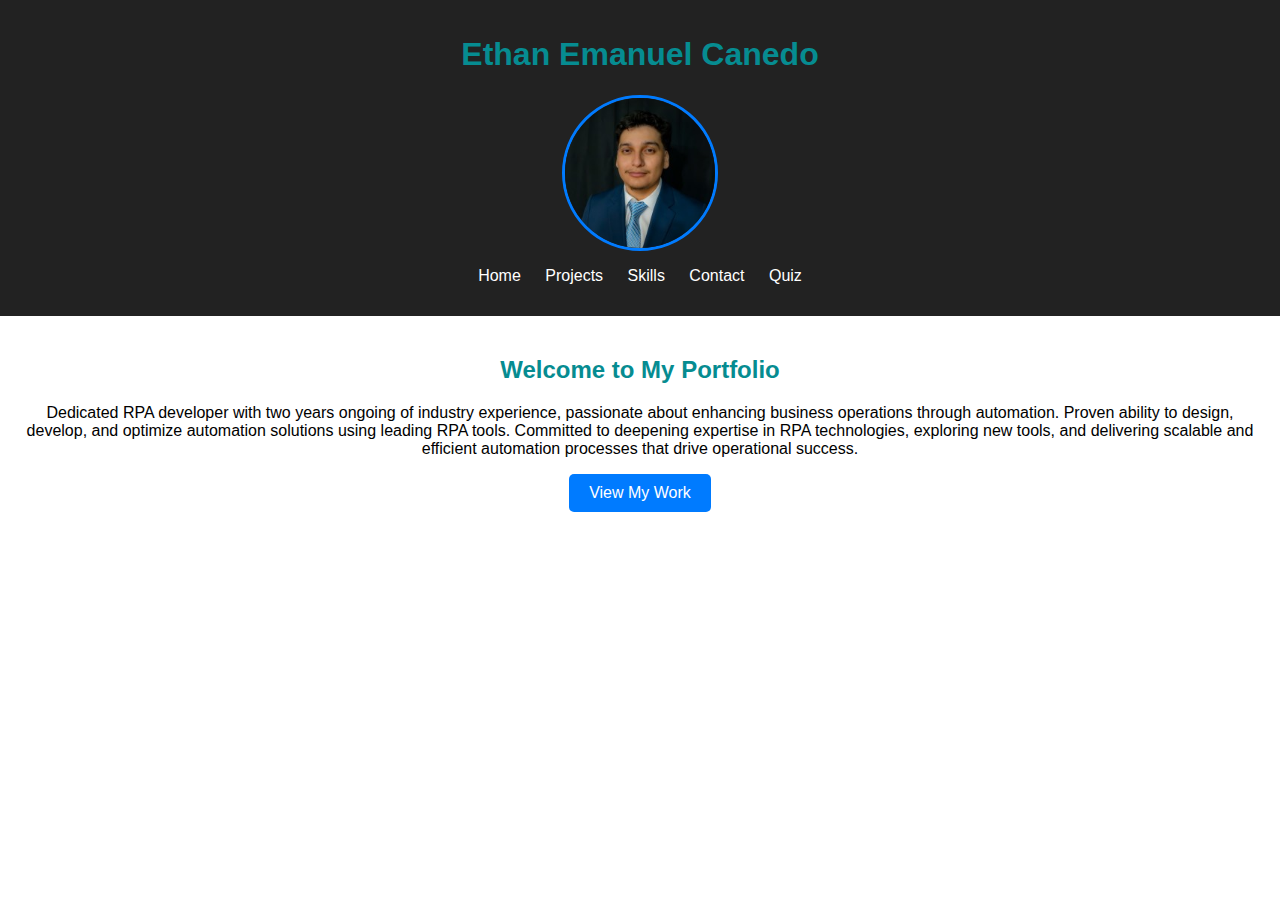
<file: index.html>
<!DOCTYPE html>
<html lang="en">
<head>
    <meta charset="UTF-8">
    <meta name="viewport" content="width=device-width, initial-scale=1.0">
    <title>Ethan Canedo - Portfolio</title>
    <link rel="stylesheet" href="style.css">
</head>
<body>
    <header>
        <h1>Ethan Emanuel Canedo</h1>
        <!-- Profile Picture -->
        <img src="images/profilePic.jpeg" alt="Ethan Emanuel Canedo" class="profile-pic">
        
        <nav>
            <ul>
                <li><a href="index.html">Home</a></li>
                <li><a href="projects.html">Projects</a></li>
                <li><a href="skills.html">Skills</a></li>
                <li><a href="contact.html">Contact</a></li>
                <li><a href="quiz.html">Quiz</a></li>
            </ul>
        </nav>
    </header>
    <main>
        <section>
            <h2>Welcome to My Portfolio</h2>
            <p>Dedicated RPA developer with two years ongoing of industry experience,
                 passionate about enhancing business operations through automation. Proven 
                 ability to design, develop, and optimize automation solutions using leading RPA tools.
                  Committed to deepening expertise in RPA technologies, exploring new tools, and delivering
                   scalable and efficient automation processes that drive operational success.</p>
            <a href="projects.html" class="btn">View My Work</a>
        </section>
    </main>
</body>
</html>
</file>
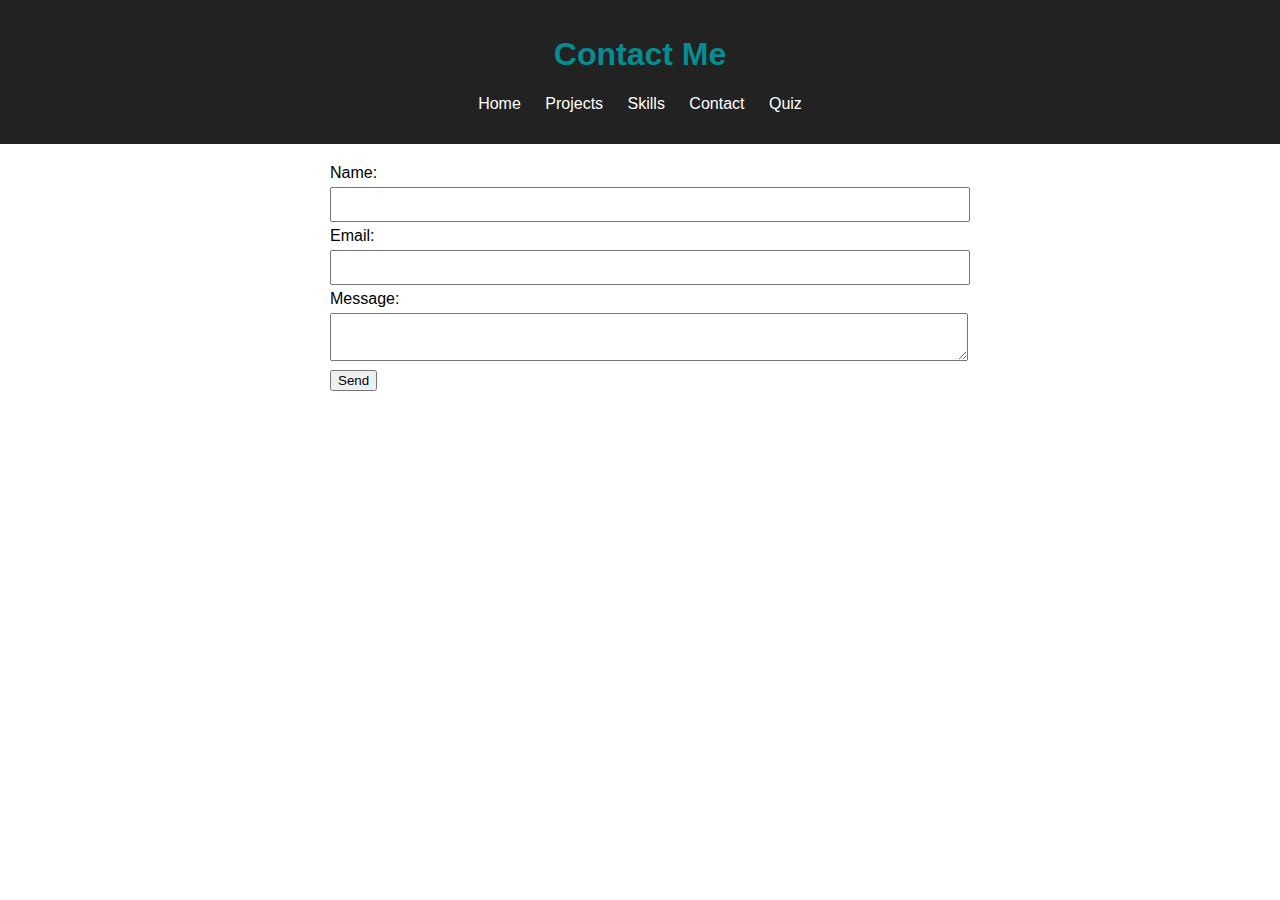
<file: contact.html>
<!DOCTYPE html>
<html lang="en">
<head>
    <meta charset="UTF-8">
    <meta name="viewport" content="width=device-width, initial-scale=1.0">
    <title>Contact - Ethan Canedo</title>
    <link rel="stylesheet" href="style.css">
</head>
<body>
    <header>
        <h1>Contact Me</h1>
        <nav>
            <ul>
                <li><a href="index.html">Home</a></li>
                <li><a href="projects.html">Projects</a></li>
                <li><a href="skills.html">Skills</a></li>
                <li><a href="contact.html">Contact</a></li>
                <li><a href="quiz.html">Quiz</a></li>
            </ul>
        </nav>
    </header>
    <main>
        <form>
            <label for="name">Name:</label>
            <input type="text" id="name" required>
            
            <label for="email">Email:</label>
            <input type="email" id="email" required>
            
            <label for="message">Message:</label>
            <textarea id="message" required></textarea>
            
            <button type="submit">Send</button>
        </form>
    </main>
</body>
</html>
</file>
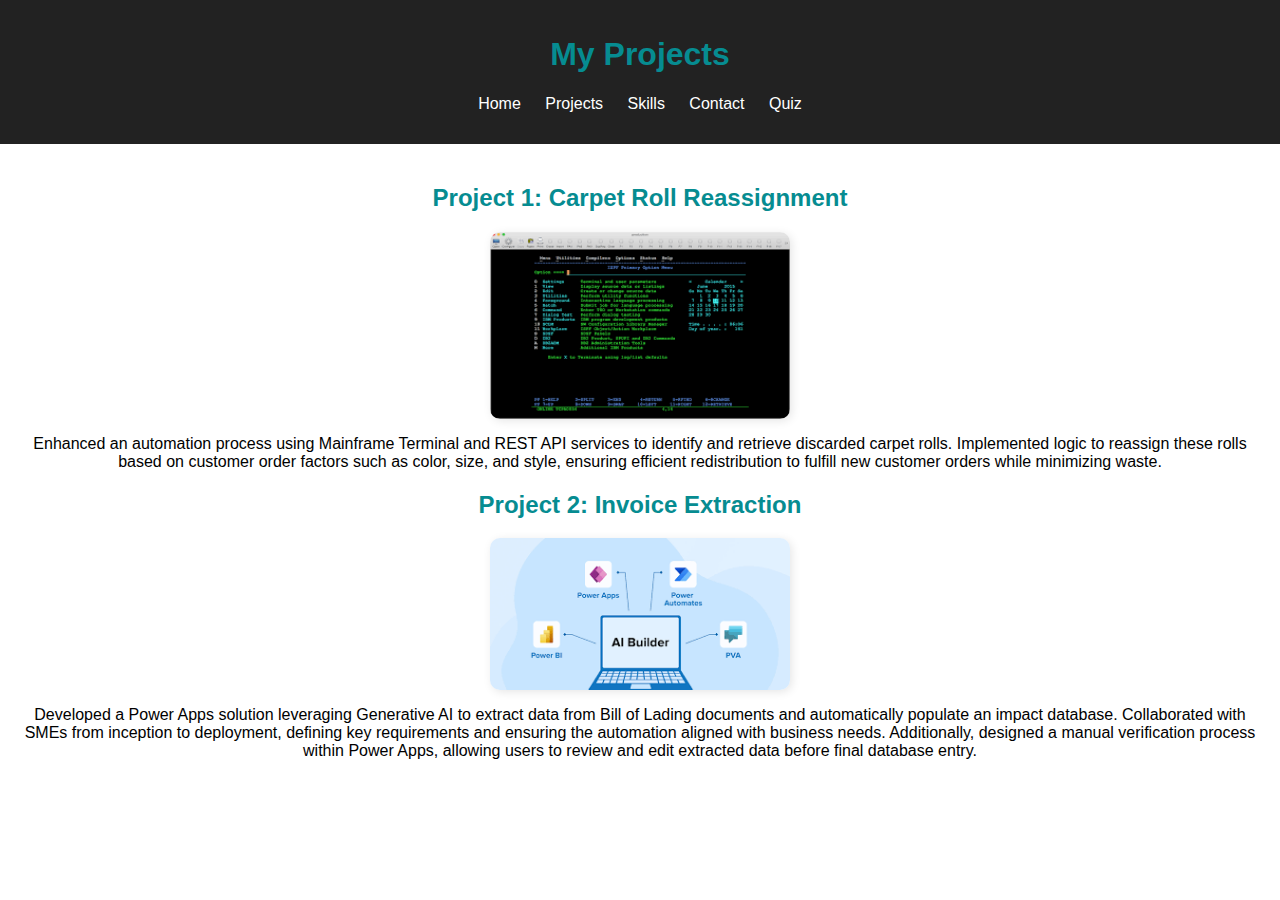
<file: projects.html>
<!DOCTYPE html>
<html lang="en">
<head>
    <meta charset="UTF-8">
    <meta name="viewport" content="width=device-width, initial-scale=1.0">
    <title>Projects - Ethan Canedo</title>
    <link rel="stylesheet" href="style.css">
</head>
<body>
    <header>
        <h1>My Projects</h1>
        <nav>
            <ul>
                <li><a href="index.html">Home</a></li>
                <li><a href="projects.html">Projects</a></li>
                <li><a href="skills.html">Skills</a></li>
                <li><a href="contact.html">Contact</a></li>
                <li><a href="quiz.html">Quiz</a></li>
            </ul>
        </nav>
    </header>
    <main>
        <section>
            <h2>Project 1: Carpet Roll Reassignment</h2>
            <img src="images/terminalScreen.png" alt="Mainframe Terminal Screen" class="project-img">
            <p>Enhanced an automation process using Mainframe Terminal and REST API services to identify and retrieve discarded carpet rolls.
                 Implemented logic to reassign these rolls based on customer order factors such as color,
                  size, and style, ensuring efficient redistribution to fulfill new customer orders while minimizing waste.</p>
        </section>
        
        <section>
            <h2>Project 2: Invoice Extraction</h2>
            <img src="images/AIBuilder.png" alt="AI Builder PowerApps" class="project-img">
            <p>Developed a Power Apps solution leveraging Generative AI to extract data from Bill of Lading documents and automatically populate an impact database. 
                Collaborated with SMEs from inception to deployment, defining key requirements and ensuring the automation aligned with business needs.
                 Additionally, designed a manual verification process within Power Apps, allowing users to review and edit extracted data before final database entry.</p>
        </section>
    </main>
</body>
</html>
</file>
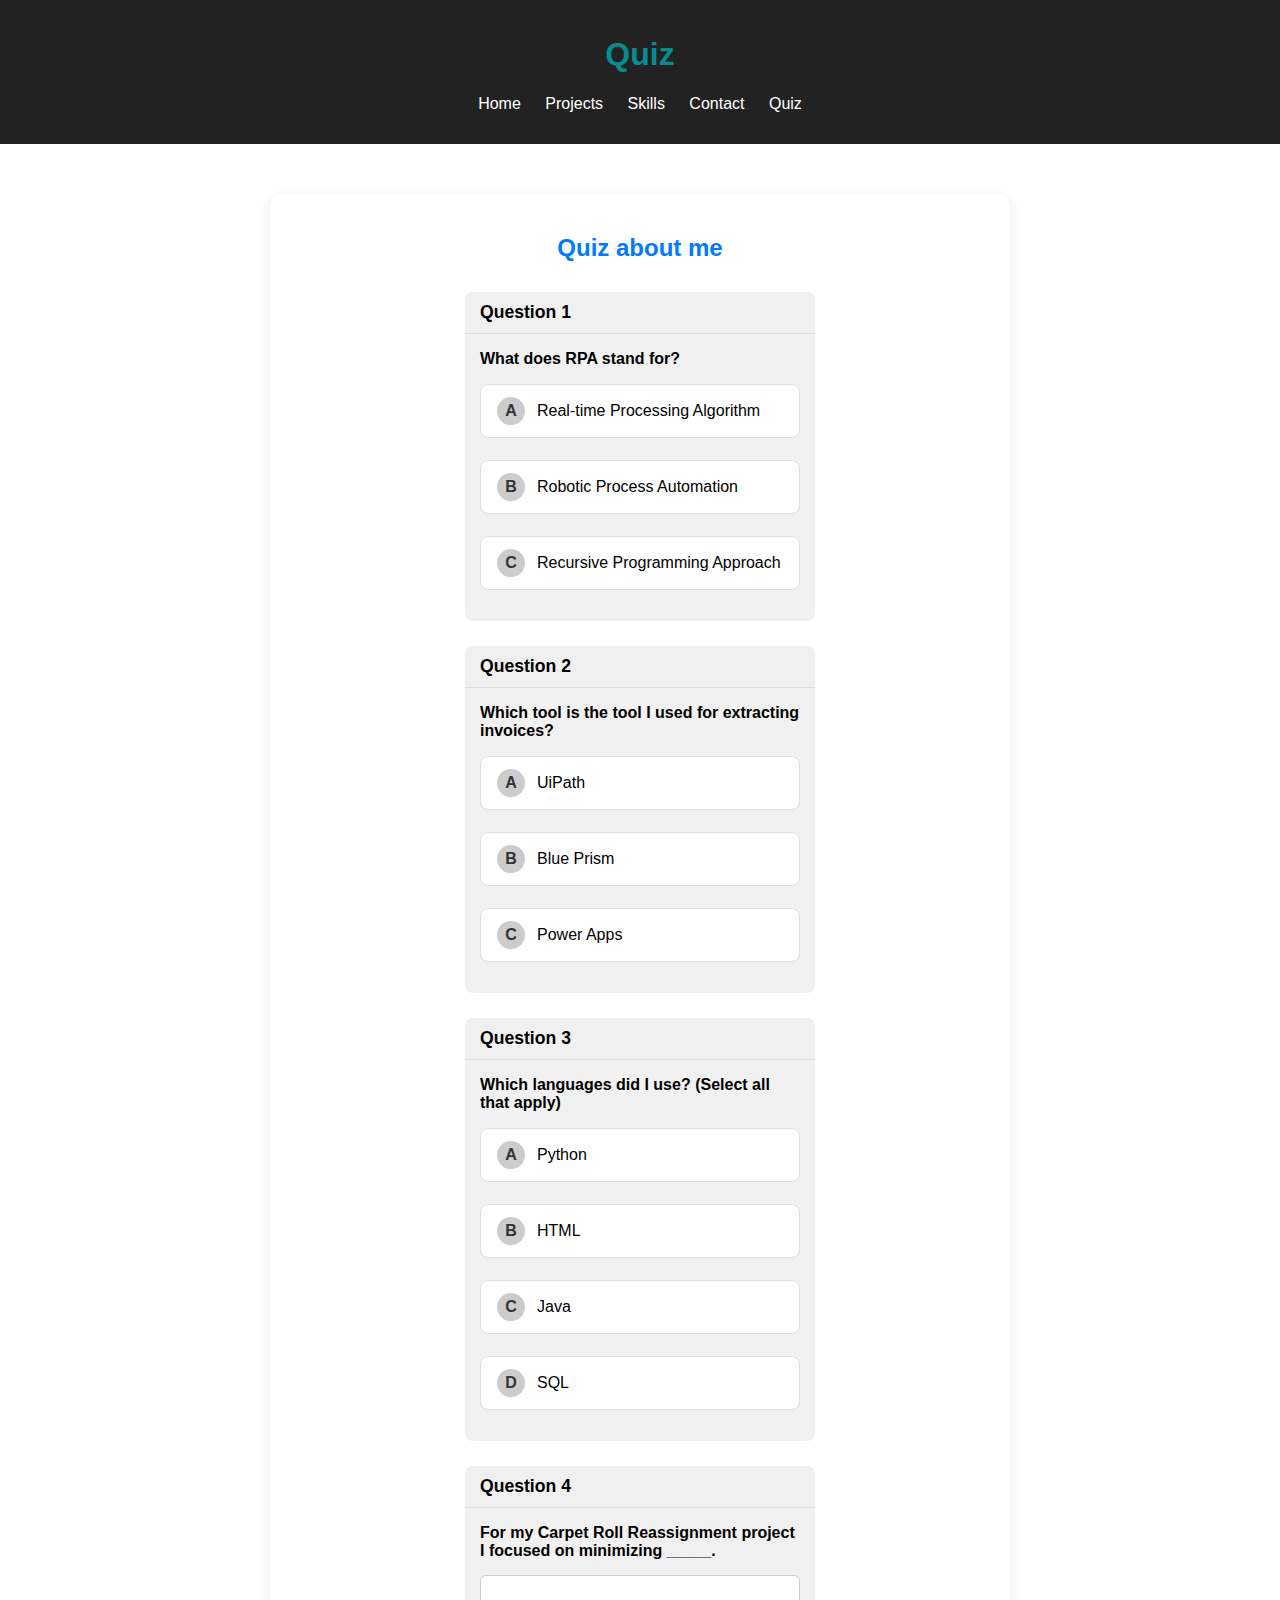
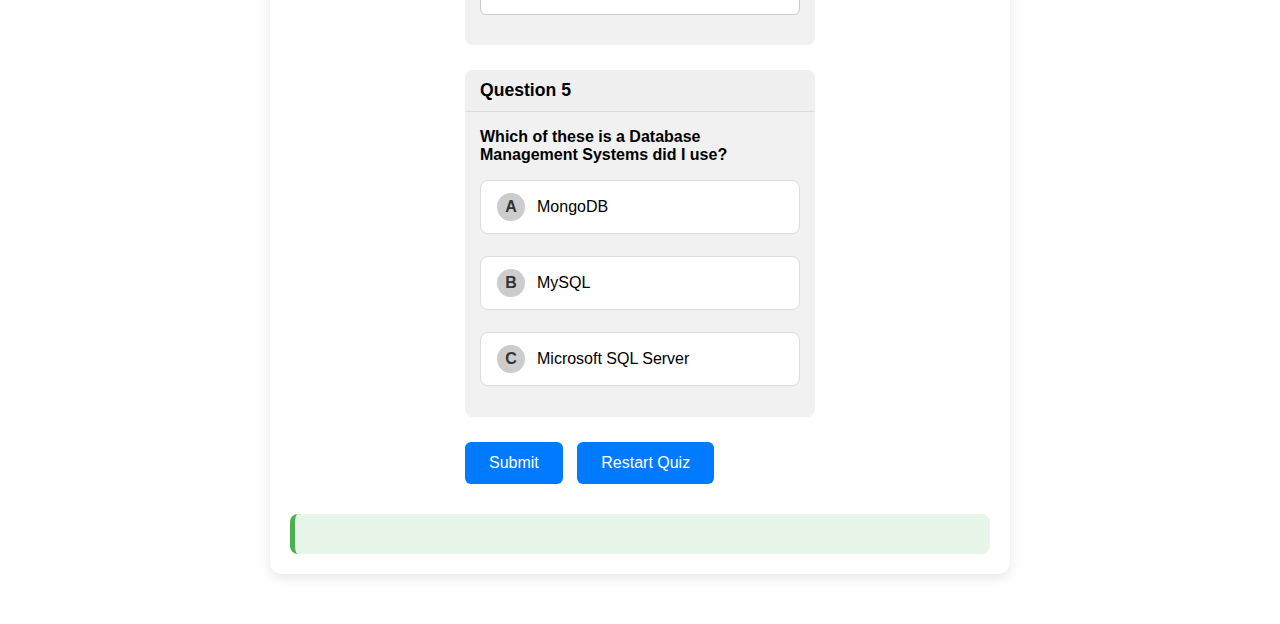
<file: quiz.html>
<!DOCTYPE html>
<html lang="en">
<head>
  <meta charset="UTF-8" />
  <meta name="viewport" content="width=device-width, initial-scale=1.0"/>
  <title>Quiz - Ethan Canedo</title>
  <link rel="stylesheet" href="style.css"/>
</head>
<body>
<header>
  <h1>Quiz</h1>
  <nav>
    <ul>
      <li><a href="index.html">Home</a></li>
      <li><a href="projects.html">Projects</a></li>
      <li><a href="skills.html">Skills</a></li>
      <li><a href="contact.html">Contact</a></li>
      <li><a href="quiz.html">Quiz</a></li> <!-- addeed this to all the othre html files so you can navigated to --> 
    </ul>
  </nav>
</header>
<main>
  <div class="quiz-container">
    <h2>Quiz about me</h2>
    <form id="quizForm">

      <div class="question-block">
        <div class="question-header">Question 1</div>  
        <p>What does RPA stand for?</p>                 <!-- This is where we add the question and answer choices -->
        <div class="option"><label><input type="radio" name="q1" value="a"><span class="circle">A</span> Real-time Processing Algorithm</label></div>
        <div class="option"><label><input type="radio" name="q1" value="b"><span class="circle">B</span> Robotic Process Automation</label></div>
        <div class="option"><label><input type="radio" name="q1" value="c"><span class="circle">C</span> Recursive Programming Approach</label></div>
      </div>

      <div class="question-block">
        <div class="question-header">Question 2</div>
        <p>Which tool is the tool I used for extracting invoices?</p>
        <div class="option"><label><input type="radio" name="q2" value="a"><span class="circle">A</span> UiPath</label></div>
        <div class="option"><label><input type="radio" name="q2" value="b"><span class="circle">B</span> Blue Prism</label></div>
        <div class="option"><label><input type="radio" name="q2" value="c"><span class="circle">C</span> Power Apps</label></div>
      </div>

      <div class="question-block">
        <div class="question-header">Question 3</div>
        <p>Which languages did I use? (Select all that apply)</p>
        <div class="option"><label><input type="checkbox" name="q3" value="python"><span class="circle">A</span> Python</label></div>
        <div class="option"><label><input type="checkbox" name="q3" value="html"><span class="circle">B</span> HTML</label></div>
        <div class="option"><label><input type="checkbox" name="q3" value="java"><span class="circle">C</span> Java</label></div>
        <div class="option"><label><input type="checkbox" name="q3" value="sql"><span class="circle">D</span> SQL</label></div>
      </div>

      <div class="question-block">
        <div class="question-header">Question 4</div>
        <p>For my Carpet Roll Reassignment project I focused on minimizing _____.</p>
        <div class="option">
          <input type="text" name="q4">
        </div>
      </div>

      <div class="question-block">
        <div class="question-header">Question 5</div>
        <p>Which of these is a Database Management Systems did I use? </p>
        <div class="option"><label><input type="radio" name="q5" value="a"><span class="circle">A</span> MongoDB</label></div>
        <div class="option"><label><input type="radio" name="q5" value="b"><span class="circle">B</span> MySQL</label></div>
        <div class="option"><label><input type="radio" name="q5" value="c"><span class="circle">C</span> Microsoft SQL Server</label></div>
      </div>

      <button type="button" onclick="submitQuiz()">Submit</button>         <!-- Adding the buttons at the bottom of the quiz.-->
      <button type="button" onclick="resetQuiz()">Restart Quiz</button>
    </form>

    <div id="result" class="result"></div>
  </div>
</main>

<script>
  function submitQuiz() {
    const answers = {
      q1: 'b',
      q2: 'c',
      q3: ['python', 'html', 'sql'],  // This is where I added the answers to the questions
      q4: 'waste',
      q5: 'c'
    };

    let score = 0;
    const form = document.forms["quizForm"];  // the quiz form 
    let resultHTML = "<h3>Results:</h3>";

    const q1 = form.q1.value; //each questions will be structured this way down below
    resultHTML += `<p>Q1: ${q1 === answers.q1 ? 'Correct' : 'Incorrect'} (Answer: Robotic Process Automation)</p>`;
    if (q1 === answers.q1) score++;  // if we get the answer correct the count of number of questiosn correct goes up

    const q2 = form.q2.value;
    resultHTML += `<p>Q2: ${q2 === answers.q2 ? 'Correct' : 'Incorrect'} (Answer: Power Apps)</p>`;
    if (q2 === answers.q2) score++;

    const q3 = [...form.querySelectorAll('input[name="q3"]:checked')].map(cb => cb.value);
    const q3Correct = answers.q3.every(ans => q3.includes(ans)) && q3.length === answers.q3.length;  
    resultHTML += `<p>Q3: ${q3Correct ? 'Correct' : 'Incorrect'} (Answer: Python, HTML, SQL)</p>`;  // Qestion three there has multiple right options to choose from. 
    if (q3Correct) score++;

    const q4 = form.q4.value.trim().toLowerCase();
    resultHTML += `<p>Q4: ${q4 === answers.q4 ? 'Correct' : 'Incorrect'} (Answer: waste)</p>`;
    if (q4 === answers.q4) score++;

    const q5 = form.q5.value;
    resultHTML += `<p>Q5: ${q5 === answers.q5 ? 'Correct' : 'Incorrect'} (Answer: Microsoft SQL Server)</p>`;
    if (q5 === answers.q5) score++;

    resultHTML += `<h4>Total Score: ${score}/5</h4>`;               // here we keep score and output pass or fail
    resultHTML += `<h4>${score >= 3 ? 'Pass ✅' : 'Fail ❌'}</h4>`;

    document.getElementById('result').innerHTML = resultHTML;
  }

  function resetQuiz() {
    document.getElementById("quizForm").reset();      // connects to the button where we reset the quiz 
    document.getElementById("result").innerHTML = "";
  }
</script>
</body>
</html>
</file>
<file: style.css>
body {
    font-family: Arial, sans-serif;  
    margin: 0;
    padding: 0;
    background-color: #ffffff;
}

header {
    background: #222;   
    color: white;
    text-align: center;
    padding: 15px;
}

nav ul {
    list-style: none;
    padding: 0;
}

nav ul li {
    display: inline;
    margin: 10px;
}

nav ul li a {
    color: white;
    text-decoration: none;
}

main {
    padding: 20px;
    text-align: center;
}

h1, h2 {
    color: #068c91;
}

.profile-pic {
    width:150px;
    height: 150px;
    border-radius: 50%;
    display: block;
    margin: 10px auto;
    border: 3px solid #007bff;
}

.project-img {
    width: 100%; /* Makes the image responsive */
    max-width: 300px; /* Ensures images don't get too large */
    display: block;
    margin: 10px auto; /* Centers the image */
    border-radius: 10px; /* Adds slight rounded corners */
    box-shadow: 2px 2px 10px rgba(0, 0, 0, 0.1); /* Adds a subtle shadow */
}

.btn {
    display: inline-block;
    padding: 10px 20px;
    background: #007bff;
    color: white;
    text-decoration: none;
    border-radius: 5px;
}

form {
    width: 50%;
    margin: auto;
    text-align: left;
}

input, textarea {
    width: 100%;
    padding: 8px;
    margin: 5px 0;
}

/*

/* Here we will style the quiz and its atrributes*/
.quiz-container {
    max-width: 700px;
    margin: 30px auto;
    padding: 20px;                          
    background-color: #fff;   
    border-radius: 12px;
    box-shadow: 0 4px 12px rgba(0, 0, 0, 0.1);
}

.quiz-container h2 {
    text-align: center;
    color: #007bff;
    margin-bottom: 30px;
}

.question-block {
    margin-bottom: 25px;
    padding: 15px;
    border-radius: 8px;
    background: #f1f1f1;
}

.question-block p {
    font-weight: bold;
    margin-bottom: 10px;
}

.question-block label {
    display: block;
    background-color: #fff;
    border: 1px solid #ddd;
    padding: 10px;
    margin: 6px 0;
    border-radius: 6px;
    transition: all 0.2s ease-in-out;
    cursor: pointer;
}

.question-block input[type="radio"],
.question-block input[type="checkbox"] {
    margin-right: 10px;
}

.question-block label:hover {
    background-color: #e9f5ff;
    border-color: #007bff;
}

.quiz-container input[type="text"] {
    width: 100%;
    padding: 10px;
    font-size: 1rem;
    border: 1px solid #ccc;
    border-radius: 6px;
}

.quiz-container button {
    padding: 12px 24px;
    margin-right: 10px;
    font-size: 1rem;
    border: none;
    background-color: #007bff;
    color: white;
    border-radius: 6px;
    cursor: pointer;
    transition: background 0.3s ease;
}

.quiz-container button:hover {
    background-color: #0056b3;
}

.result {
    margin-top: 30px;
    padding: 20px;
    background-color: #e8f5e9;
    border-left: 5px solid #4caf50;
    border-radius: 8px;
    font-size: 1.1rem;
}

.question-header {
    font-weight: bold;
    font-size: 1.1rem;
    padding: 10px 15px;
    background-color: #f0f0f0;
    border-bottom: 1px solid #ddd;
    margin: -15px -15px 15px -15px;
    border-top-left-radius: 8px;
    border-top-right-radius: 8px;
}

.option {
    margin: 10px 0;
    display: flex;
    align-items: center;
}

.option label {
    background: #fff;
    border: 1px solid #ddd;
    border-radius: 8px;
    padding: 10px 15px;
    display: flex;
    align-items: center;
    width: 100%;
    transition: background 0.2s ease;
}

.option label:hover {
    background: #eef6ff;
    border-color: #007bff;
}

.circle {
    display: inline-block;
    width: 26px;
    height: 26px;
    margin-right: 10px;
    background: #ccc;
    border-radius: 50%;
    font-weight: bold;
    text-align: center;
    line-height: 26px;
    color: #333;
}

/* Hide native inputs */
.option input[type="radio"],
.option input[type="checkbox"] {
    display: none;
}

.option label {
    background: #fff;
    border: 1px solid #ddd;
    border-radius: 8px;
    padding: 12px 16px;
    display: flex;
    align-items: center;
    width: 100%;
    transition: background 0.2s ease;
    cursor: pointer;
    font-size: 1rem;
}

.option label:hover {
    background: #eef6ff;
    border-color: #007bff;
}

.option input:checked + .circle {
    background-color: #007bff;
    color: white;
    font-weight: bold;
}

.circle {
    display: inline-block;
    width: 28px;
    height: 28px;
    margin-right: 12px;
    background: #ccc;
    border-radius: 50%;
    font-weight: bold;
    text-align: center;
    line-height: 28px;
    color: #333;
    flex-shrink: 0;
    transition: background-color 0.2s ease;
}
</file>
